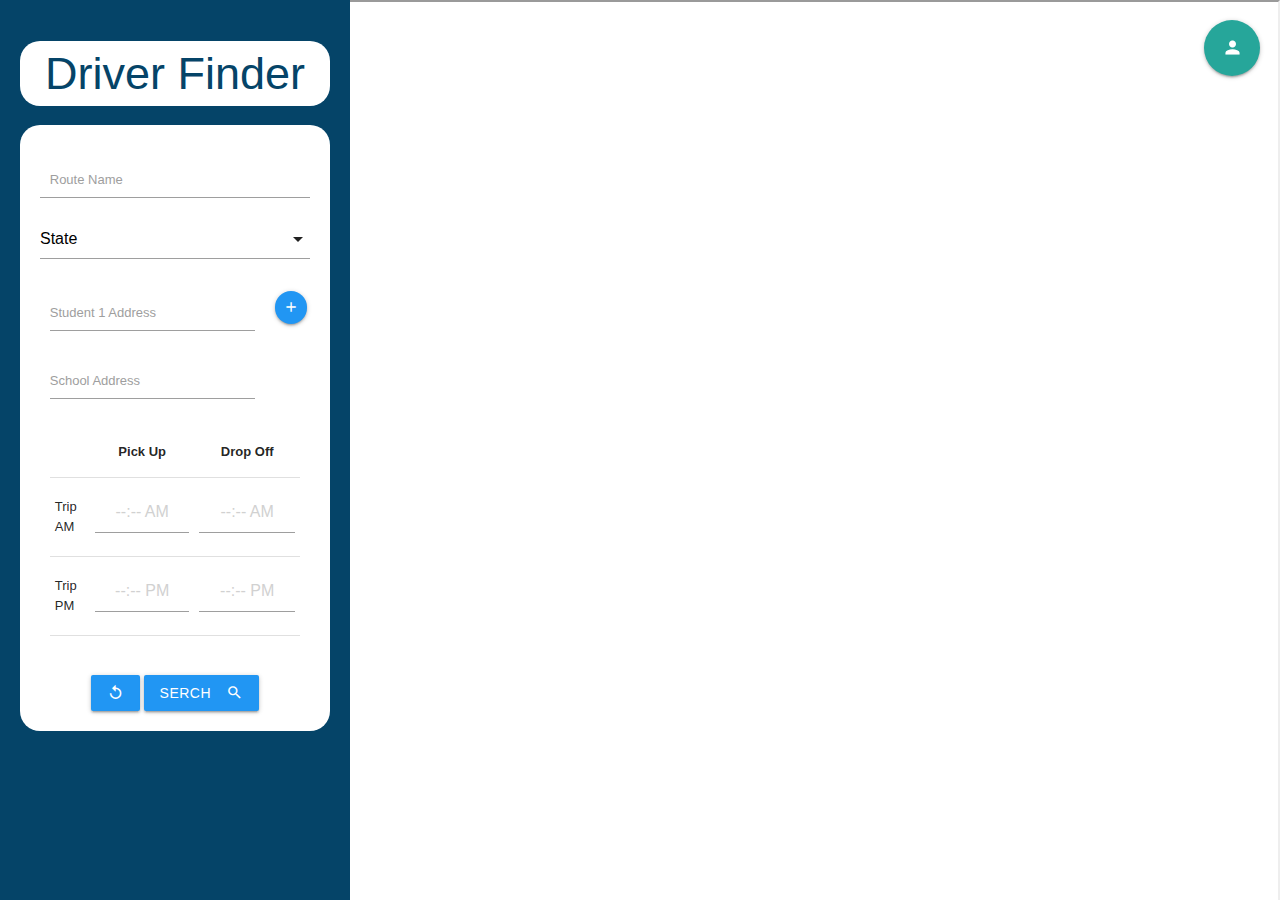
<file: index_test.html>
<!-- @format -->
<!DOCTYPE html>
<html lang="en">
	<head>
		<base target="_top" />
		<meta charset="utf-8" />
		<meta name="DriverFinder" content="width=device-width, initial-scale=1.0" />
		<title>Driver Finder Form</title>
		<link
			rel="stylesheet"
			href="https://fonts.googleapis.com/icon?family=Material+Icons"
		/>
		<link
			rel="stylesheet"
			href="https://cdnjs.cloudflare.com/ajax/libs/materialize/1.0.0/css/materialize.min.css"
		/>
		<style>
			html,
			body {
				margin: 0;
				height: fit-content;
				background-color: white;
				font-family: 'Poppins', sans-serif;
				font-size: small;
			}

			h1 {
				background-color: white;
				border-radius: 20px;
			}

			h2 {
				background-color: white;
				font-size: 45px;
				color: rgb(5, 68, 104);
				border-radius: 20px;
				padding: 8px 0;
			}

			.wrapper .sidebar {
				background: rgb(5, 68, 104);
				position: fixed;
				z-index: 10;
				top: 0;
				left: 0;
				flex-basis: 225px;
				min-width: 225px;
				width: 350px;
				height: 100%;
				padding: 10px 20px;
				transition: all 0.5s ease;
				overflow: auto;
			}

			.content {
				background: white;
				position: relative;
				top: 0;
				left: 350px;
				right: 100px;
				height: 100%;
				padding: 0;
				transition: all 0.5s ease;
			}

			.formbox {
				background: white;
				border-radius: 20px;
				padding: 20px 20px;
				overflow-y: auto;
			}

			.results_table {
				background: white;
				position: fixed;
				bottom: 0;
				right: 0;
				height: 300px;
				width: calc(80vw - 300px);
				margin-right: 350px;
				min-width: 300px;
				margin: 20px;
				padding: 20px 20px;
				border-radius: 20px;
				overflow: auto;
			}

			.map {
				height: 110%;
				width: 100%;
			}

			.maptestoffset {
				z-index: -10;
				position: fixed;
				left: 0;
			}

			.btn-login {
				color: rgb(5, 68, 104);
				position: fixed;
				z-index: 900;
				top: 20px;
				right: 20px;
			}

			.LogInBack {
				background: rgba(0, 0, 0, 0.8);
				position: fixed;
				z-index: 950;
				top: 0;
				left: 0;
				width: 100%;
				height: 100%;
				padding: 20px 20px;
				transition: all 0.5s ease;
			}

			.LogIn {
				background: white;
				padding: 50px 50px;
				position: fixed;
				margin: auto;
				top: 15%;
				left: 50%;
				border-radius: 20px;
				width: 600px;
				height: 400px;
			}

			a.btn {
				margin-top: 30%;
				z-index: 900;
			}
			.modal {
				z-index: 900;
				border-radius: 20px;
				max-height: 100%;
				max-width: 500px;
				overflow: hidden;
			}

			input[type='submit'] {
				width: 100%;
				margin-top: 50px;
			}
			.modal-close {
				position: absolute;
				z-index: 900;
				top: 10px;
				right: 10px;
				padding: 20;
				margin: 10px 10px;
				border-radius: 20px;
			}
		</style>
	</head>

	<body>
		<section name="main_page" class="wrapper">
			<div id="sbar" name="sbar" class="sidebar" style="display: block">
				<div class="center-align">
					<h2>Driver Finder</h2>
				</div>
				<form name="myForm" class="form formbox">
					<div class="input-field col s12">
						<input name="fname" id="fname" type="text" class="validate" />
						<label for="fname">Route Name</label>
					</div>
					<div class="input-field col s12">
						<select name="state" id="state" required>
							<option for="state" value="" disabled selected>State</option>
							<option for="state" value="Florida">Florida</option>
							<option for="state" value="Indiana">Indiana</option>
							<option for="state" value="Pensilvania">Pensilvania</option>
							<option for="state" value="Tennessee">Tennessee</option>
						</select>
						<label for="state"></label>
					</div>
					<br />
					<!-- ADDRESS SET UP -->
					<div>
						<div id="student1" class="row" style="display: block">
							<div class="input-field col s10" style="margin: 0 0 0 0">
								<input
									name="address1"
									id="address1"
									type="text"
									class="validate"
									required
								/>
								<label for="address1">Student 1 Address</label>
							</div>
							<div class="col s2">
								<a
									id="addStudent"
									type="button"
									class="btn-floating btn-small waves-effect waves-light blue"
								>
									<i class="material-icons">add</i>
								</a>
							</div>
						</div>
						<div id="student2" class="row" style="display: none">
							<div class="input-field col s10" style="margin: 0 0 0 0">
								<input
									name="address2"
									id="address2"
									type="text"
									class="validate"
								/>
								<label for="address2">Student 2 Address</label>
							</div>
							<div class="col s2">
								<a
									id="removeStudent2"
									type="button"
									class="btn-floating btn-small waves-effect waves-light grey"
								>
									<i class="material-icons">delete</i>
								</a>
							</div>
						</div>
						<div id="student3" class="row" style="display: none">
							<div class="input-field col s10" style="margin: 0 0 0 0">
								<input
									name="address3"
									id="address3"
									type="text"
									class="validate"
								/>
								<label for="address3">Student 3 Address</label>
							</div>
							<div class="col s2">
								<a
									id="removeStudent3"
									type="button"
									class="btn-floating btn-small waves-effect waves-light grey"
								>
									<i class="material-icons">delete</i>
								</a>
							</div>
						</div>
						<div id="school" class="row" style="display: block">
							<div class="input-field col s10" style="margin: 0 0 0 0">
								<input
									name="schoolAddress"
									id="schoolAddress"
									type="text"
									class="validate"
									required
								/>
								<label for="schoolAddress">School Address</label>
							</div>
						</div>
					</div>
					<!-- TIMES SET UP -->
					<div class="row">
						<!-- <div class="col s12 m1"></div> -->
						<div class="col s12">
							<table>
								<thead>
									<th></th>
									<th class="center-align">Pick Up</th>
									<th class="center-align">Drop Off</th>
								</thead>
								<tbody>
									<tr>
										<td>Trip AM</td>
										<td>
											<input
												type="text"
												class="timepicker center-align test"
												placeholder="--:-- AM"
											/>
										</td>
										<td>
											<input
												type="text"
												class="timepicker center-align test"
												placeholder="--:-- AM"
											/>
										</td>
									</tr>
									<tr>
										<td>Trip PM</td>
										<td>
											<input
												type="text"
												class="timepicker center-align"
												placeholder="--:-- PM"
											/>
										</td>
										<td>
											<input
												type="text"
												class="timepicker center-align"
												placeholder="--:-- PM"
											/>
										</td>
									</tr>
								</tbody>
							</table>
						</div>
						<div></div>
					</div>
					<br />
					<div class="center-align">
						<button
							type="reset"
							class="waves-effect waves-light btn blue"
							value="Reset"
						>
							<i class="material-icons">replay</i>
						</button>
						<button
							class="btn waves-effect waves-light blue"
							type="submit"
							name="action"
						>
							Serch <i class="material-icons right">search</i>
						</button>
					</div>
				</form>
			</div>
			<div class="content">
				<!-- <div id="map"></div> -->
				<div class="map maptestoffset">
					<iframe
						src="https://www.google.com/maps/embed?pb=!1m28!1m12!1m3!1d28064.765169502993!2d-81.30222248540964!3d28.44653301354689!2m3!1f0!2f0!3f0!3m2!1i1024!2i768!4f13.1!4m13!3e0!4m5!1s0x88e76327c6b492f3%3A0xad4ab9369411e16d!2sOrlando%20International%20Airport%20(MCO)%2C%20Jeff%20Fuqua%20Boulevard%2C%20Orlando%2C%20FL!3m2!1d28.4179167!2d-81.3041451!4m5!1s0x88e763fadb3344cd%3A0x41614dcb87f70896!2s8909%20Lee%20Vista%20Blvd%2C%20Orlando%2C%20FL%2032829!3m2!1d28.474444199999997!2d-81.2608743!5e0!3m2!1sen!2sus!4v1669770437839!5m2!1sen!2sus"
						class="map"
					>
					</iframe>
				</div>
			</div>
			<div id="result"></div>
		</section>

		<div class="btn-login">
			<a
				href="#login"
				class="btn-floating btn-large waves-effect waves-light modal-trigger"
				><i class="material-icons">person</i></a
			>
		</div>

		<div id="login" class="modal">
			<h5 class="modal-close">&#10005;</h5>
			<div class="modal-content center">
				<h2>Please sign in</h2>

				<form name="loginForm" id="loginForm" class="form">
					<div class="input-field">
						<i class="material-icons prefix">person</i>
						<input type="text" id="userID" />
						<label for="userID">Username</label>
					</div>
					<div class="input-field">
						<i class="material-icons prefix">lock</i>
						<input type="password" id="pass" />
						<label for="pass">Password</label>
					</div>
					<br />

					<!-- <div class="left" style="margin-left: 20px">
						<input type="checkbox" id="check" />
						<label for="check">Remember Me</label>
					</div>
					<br /> -->

					<div class="center-align">
						<button
							name="login-submit"
							id="login-submit"
							class="btn blue"
							type="submit"
						>
							Sign In
							<i class="material-icons right">send</i>
						</button>
					</div>

					<!-- <input type="submit" value="Sign in" class="btn btn-large" /> -->
				</form>
			</div>
		</div>

		<!-- MATERIALIZE SCRIPTS -->
		<script src="https://cdnjs.cloudflare.com/ajax/libs/materialize/1.0.0/js/materialize.min.js"></script>
		<script>
			document.addEventListener('DOMContentLoaded', function () {
				var elems = document.querySelectorAll('select');
				var instances = M.FormSelect.init(elems);
			});
			document.addEventListener('DOMContentLoaded', function () {
				var elems = document.querySelectorAll('.timepicker');
				var instances = M.Timepicker.init(elems);
			});
			document.addEventListener('DOMContentLoaded', function () {
				var elems = document.querySelectorAll('.datepicker');
				var instances = M.Datepicker.init(elems);
			});
			document.addEventListener('DOMContentLoaded', function () {
				var elems = document.querySelectorAll('.modal');
				var instances = M.Modal.init(elems);
			});
		</script>
		<!-- MY SCRIPTS -->
		<script>
			function resultsTable(data) {
				let html = '';
				html += '<div id = "rt" class = "results_table" >';
				html += `<table class="highlight centered">
					    <thead>
						<th>Index</th>
                        <th>Name</th>
						<th>MDD</th>
						<th>Active Routes</th>
						<th>Total Miles</th>
						<th>Total Time</th>
						<th>More</th>
					    </thead>`;
				html += ' <tbody > ';
				for (let i = 0; i < data.length; i++) {
					// const element = array[index];
					// let row=data[i];
					html += ' <tr > ';
					html += `<td>
								<label>
									<input type="checkbox" />
									<span>${i + 1}</span>
								</label>
							</td>`;
					html += `<td> ${data[i].name} </td>`;
					html += `<td> ${data[i].mdd} </td>`;
					html += `<td> ${data[i].bid} </td>`;
					html += `<td> ${(Math.random() * 50).toFixed(2)} miles </td>`;
					html += `<td> ${(Math.random() * 50).toFixed(2)} min </td>`;
					html += `<td>
                                <a class="btn-floating btn-small waves-effect waves-light blue">
                                    <i class="material-icons">add</i>
                                </a>
                             </td>`;
					html += '</tr>';
				}
				html += `</tbody></table></div>`;
				return html;
			}

			function printResults(data) {
				console.log('Printing result of:');
				console.log(data);
				document.getElementById('result').innerHTML = resultsTable(data);
			}

			async function makeAPICall(url) {
				const result = await fetch(url);
				result.json().then((data) => {
					console.log(data.drivers);
					printResults(data.drivers);
				});
			}

			function testData() {
				return (Drivers = [
					{
						Name: 'Olayinka Olasele',
						MDD: 23545,
						activeRoutes: '1 AM, 1 PM, 1 F',
					},
					{
						Name: 'María Sánchez',
						MDD: 12345,
						activeRoutes: '2 AM, 2 PM',
					},
					{
						Name: 'Jesus Enrique Chacin',
						MDD: 12345,
						activeRoutes: '2 AM, 2 PM, 1 W',
					},
					{
						Name: 'Cristina Mas y Rubi',
						MDD: 12345,
						activeRoutes: 'No Active routes',
					},
					{
						Name: 'Victor Manuel Barette Rivas',
						MDD: 12345,
						activeRoutes: 'No Active routes',
					},
					{
						Name: 'Cristina Mas y Rubi',
						MDD: 12345,
						activeRoutes: 'No Active routes',
					},
					{
						Name: 'Patricia Ramirez',
						MDD: 12345,
						activeRoutes: 'No Active routes',
					},
					{
						Name: 'Cristina Mas y Rubi',
						MDD: 12345,
						activeRoutes: 'No Active routes',
					},
					{
						Name: 'Greidy Gutierrez',
						MDD: 12345,
						activeRoutes: 'No Active routes',
					},
				]);
			}
		</script>
		<!-- Event listener's -->
		<script>
			// document.getElementById('btn-login').addEventListener('click', () => {
			//     var x = document.getElementById('login').style;
			//     x.display = x.display === 'none' ? 'block' : 'none';
			// });
			addStudent.addEventListener('click', () => {
				var x = document.getElementById('student2').style;
				var y = document.getElementById('student3').style;
				if (x.display === 'none') {
					x.display = 'block';
				} else if (y.display === 'none') {
					y.display = 'block';
				}
			});
			removeStudent2.addEventListener('click', () => {
				document.getElementById('student2').style.display = 'none';
			});
			removeStudent3.addEventListener('click', () => {
				document.getElementById('student3').style.display = 'none';
			});
			myForm.addEventListener('reset', (e) => {
				var element = document.getElementById('rt');
				element.parentNode.removeChild(element);
			});

			function isloggedin() {
				let userID = document.getElementById('userID').value;
				let password = document.getElementById('pass').value;
				let elem = document.getElementById('login');
				var logIn = M.Modal.getInstance(elem);
				if (!userID || !password) {
					logIn.open();
				} else {
					logIn.close();
					return true;
				}
			}

			myForm.addEventListener('submit', (e) => {
				e.preventDefault();
				console.log('==========FORM HAS BEAN SUBMITED==========');
				if (isloggedin()) {
					let routeName = document.getElementById('fname').value;
					let state = document.getElementById('state').value;
					let address = [];
					address[0] = document.getElementById('address1').value;
					address[1] = document.getElementById('address2').value;
					address[2] = document.getElementById('address3').value;
					address[3] = document.getElementById('schoolAddress').value;
					console.log(address);

					let url = 'https://script.google.com/macros/s/AKfycbwE8GMN6ihQe4-msb17l8uWxssQJifTzuFjw45OxAB05qVIZV3GfGiiD-TIlEmdEVMR/exec';
					url+=`?state=${state}`;
					makeAPICall(url);
					// printResults((Drivers = testData()));
				}
			});
			loginForm.addEventListener('submit', (e) => {
				e.preventDefault();
				console.log('==========LOG IN HAS BEAN SUBMITED==========');
				if (!isloggedin()) {
					alert('WRONG USER ID OR PASSWORD');
				}

				// const request = new XMLHttpRequest();
				// request.open(
				// 	'POST',
				// 	'https://script.google.com/macros/s/AKfycbyrQkaQGHwiDOoqPHR6r-pZbnK50vstFWilFLsQHK5w8_PpnNh1youkPGpINWw4rKFySQ/exec'
				// );
				// request.onload = function () {
				// console.log(request.responseText);
				// };
				// request.send(new FormData(myForm));
			});
		</script>
	</body>
</html>
</file>
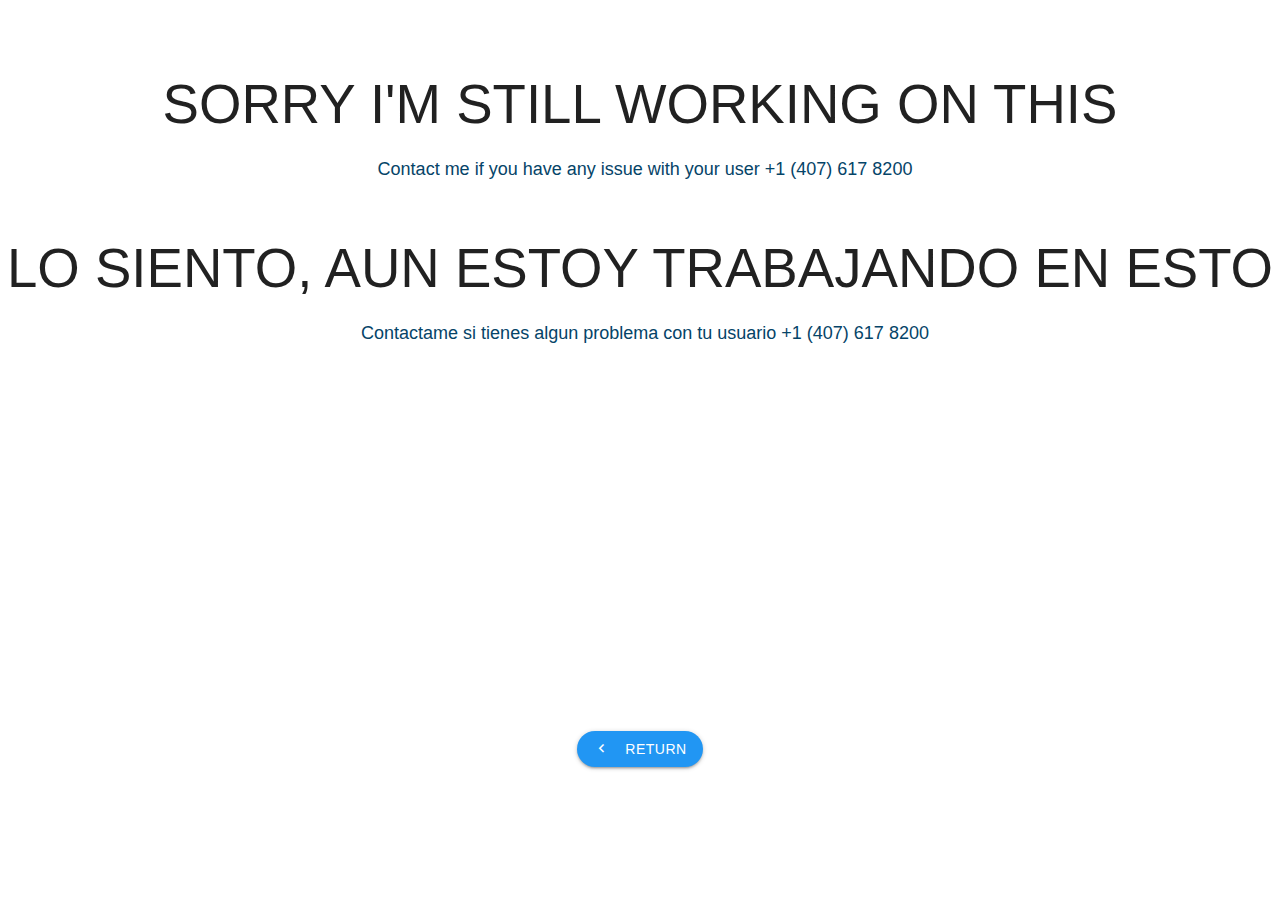
<file: sign-up.html>
<!-- @format -->

<!DOCTYPE html>
<html lang="en">
	<head>
		<base target="_top" />
		<meta charset="utf-8" />
		<meta name="DriverFinder" content="width=device-width, initial-scale=1.0" />
		<title>Driver Finder Form</title>
		<link rel="stylesheet" href="https://fonts.googleapis.com/icon?family=Material+Icons" />
		<link
			rel="stylesheet"
			href="https://cdnjs.cloudflare.com/ajax/libs/materialize/1.0.0/css/materialize.min.css"
		/>
		<link rel="stylesheet" href="CSS/style.css" />
		<script
			src="https://cdnjs.cloudflare.com/ajax/libs/materialize/1.0.0/js/materialize.min.js"
			defer
		></script>
		<script src="js/Maps.js" defer></script>
		<script src="js/appLogIn.js" defer></script>
		<script src="js/NewRoute.js" defer></script>
		<script src="js/ResultsTable.js" defer></script>
		<script src="js/appRouting.js" defer></script>
		<script src="js/app.js" defer></script>
		<script src="js/eventListeners.js" defer></script>
		<!-- <script src="https://unpkg.com/axios/dist/axios.min.js" defer></script> -->
	</head>
	<body>
		<div class="center">
            <br><br>
			<h1>SORRY I'M STILL WORKING ON THIS</h1>
			<h3>Contact me if you have any issue with your user +1 (407) 617 8200</h3>
			<br />
			<h1>LO SIENTO, AUN ESTOY TRABAJANDO EN ESTO</h1>
			<h3>Contactame si tienes algun problema con tu usuario +1 (407) 617 8200</h3>
			<a href="https://main-12.github.io/Driver-Finder/" class="waves-effect waves-light btn blue R20" >
				<i class="material-icons left">keyboard_arrow_left</i>RETURN
			</a>
		</div>
	</body>
</html>
</file>
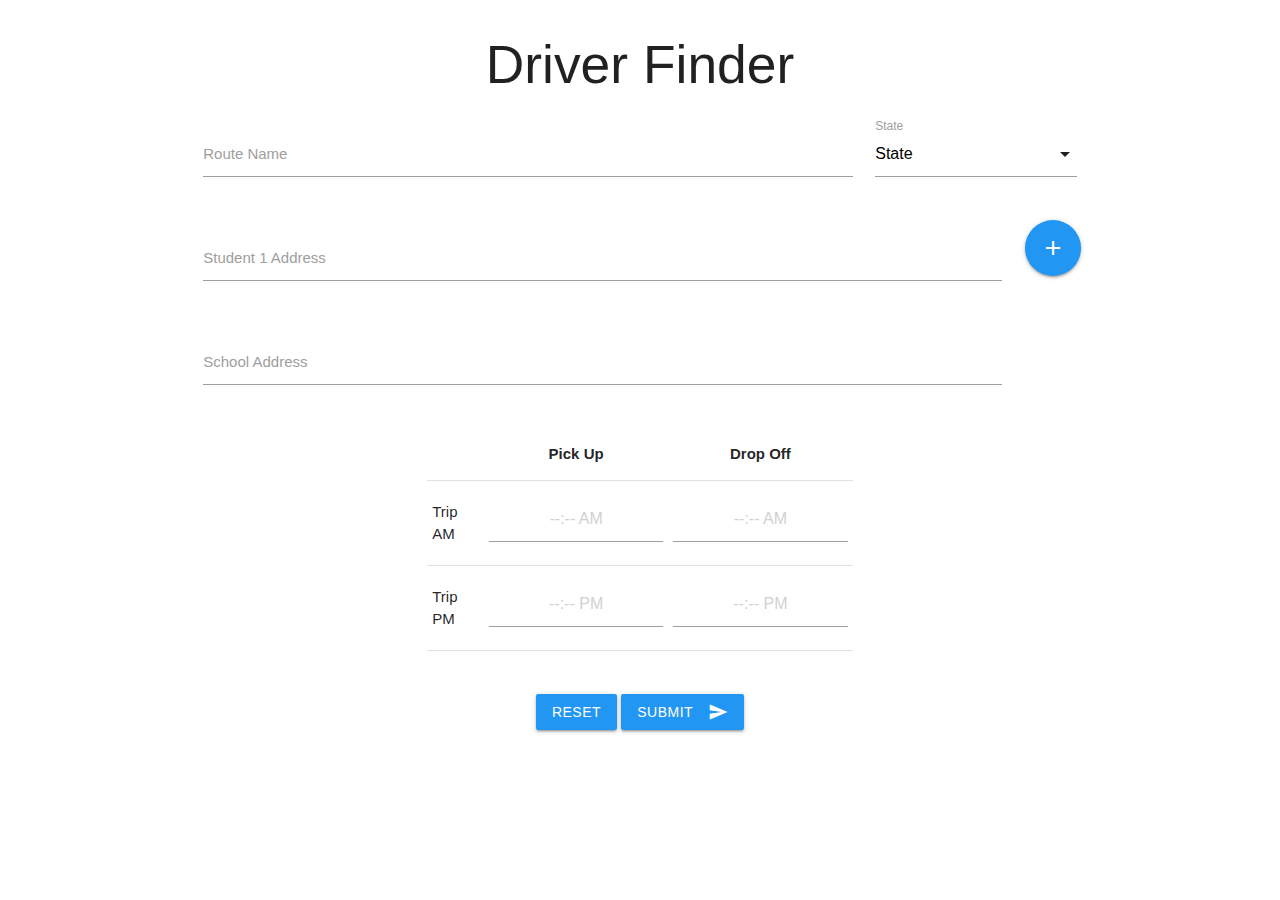
<file: SimpleForm.html>
<!-- @format -->

<!DOCTYPE html>
<html lang="en">
	<head>
		<base target="_top">

		<meta charset="utf-8" />
		<meta name="DriverFinder" content="width=device-width, initial-scale=1.0" />
		<title>Driver Finder Form</title>
		<link
			rel="stylesheet"
			href="https://fonts.googleapis.com/icon?family=Material+Icons"
		/>

		<link
			rel="stylesheet"
			href="https://cdnjs.cloudflare.com/ajax/libs/materialize/1.0.0/css/materialize.min.css"
		/>

		<!-- <link rel="stylesheet" href="css/style.css" /> -->
	</head>
	<body>
		<section class="container">
			<div class="center-align"><h2>Driver Finder</h2> </div>


			<!-- action="/action_page.php" onsubmit="return validateForm()" method="GET" -->
			<form name="myForm" class="form">
				<div class="row">
					<div class="input-field col s12 m9">
						<input
							name="fname"
							id="fname"
							type="text"
							class="validate"
							required
						/>
						<label for="fname">Route Name</label>
					</div>
					<div class="input-field col s12 m3">
						<select name="state" id="state " required>
							<option value="" disabled selected>State</option>
							<option value="FL">Florida</option>
							<option value="IN">Indiana</option>
							<option value="PN">Pensilvania</option>
							<option value="TN">Tennessee</option>
						</select>
						<label for="state">State</label>
					</div>
				</div>

				<!-- ADDRESS SET UP -->
				<div id="student1" class="row" style="display: block">
					<div class="input-field col s11">
						<input
							name="addrs1"
							id="addrs1"
							type="text"
							class="validate"
							required
						/>
						<label for="addrs1">Student 1 Address</label>
					</div>
					<div class="col s1">
						<a id="addStudent" type="button" class="btn-floating btn-large waves-effect waves-light blue"><i class="material-icons">add</i></a>
					</div>
				</div>

				<div id="student2" class="row" style="display: none">
						<div class="input-field col s11">
							<input
								name="addrs2"
								id="addrs2"
								type="text"
								class="validate"
							/>
							<label for="addrs1">Student 2 Address</label>
					</div>
					<div class="col s1">
						<a id="removeStudent2" type="button" class="btn-floating btn-large waves-effect waves-light grey"><i class="material-icons">delete</i></a>
					</div>
				</div>

				<div id="student3" class="row" style="display: none">
						<div class="input-field col s11">
							<input
								name="addrs3"
								id="addrs3"
								type="text"
								class="validate"
							/>
							<label for="addrs3">Student 3 Address</label>
					</div>
					<div class="col s1">
						<a id="removeStudent3" type="button" class="btn-floating btn-large waves-effect waves-light grey"><i class="material-icons">delete</i></a>
					</div>
				</div>

				<div id="school" class="row" style="display: block">
						<div class="input-field col s11">
							<input
								name="schoolAddress"
								id="schoolAddress"
								type="text"
								class="validate"
								required
							/>
							<label for="schoolAddress">School Address</label>
						</div>
					</div>
				</div>
				
				<!-- TIMES SET UP -->
				<div class="row">
					<div class="col s1 m3"></div>
					<div class="col s10 m6">
						<table>
							<thead>
								<th></th>
								<th class="center-align">Pick Up</th>
								<th class="center-align">Drop Off</th>
							</thead>
							<tbody>
								<tr>
									<td>Trip AM</td>
									<td>							
										<input type="text" class="timepicker center-align test"  Placeholder= "--:-- AM" />
									</td>
									<td>							
										<input type="text" class="timepicker center-align test" Placeholder= "--:-- AM" />
									</td>
								</tr>
								<tr>
									<td>Trip PM</td>
									<td>							
										<input type="text" class="timepicker center-align " Placeholder= "--:-- PM" />
									</td>
									<td>							
										<input type="text" class="timepicker center-align " Placeholder= "--:-- PM" />
									</td>
								</tr>
							</tbody>
							</table>
					</div>
					<div></div>
				</div>
					


				<br />
				<div class="center-align">
					<button type="reset" class="waves-effect waves-light btn blue" value="Reset">Reset</button>
					<button class="btn waves-effect waves-light blue" type="submit" name="action">Submit
						<i class="material-icons right">send</i>
					  </button>	
				
				</div>
		
				</form>


		</section>
		<!-- MATERIALIZE SCRIPTS -->
		<script src="https://cdnjs.cloudflare.com/ajax/libs/materialize/1.0.0/js/materialize.min.js"></script>

		<script>
			document.addEventListener('DOMContentLoaded', function () {
				var elems = document.querySelectorAll('select');
				var instances = M.FormSelect.init(elems);
			});

			document.addEventListener('DOMContentLoaded', function() {
				var elems = document.querySelectorAll('.timepicker');
				var instances = M.Timepicker.init(elems);
			});
			document.addEventListener('DOMContentLoaded', function() {
				var elems = document.querySelectorAll('.datepicker');
				var instances = M.Datepicker.init(elems);
			});
  
		</script>
		<!-- MY SCRIPTS -->
		<script>
			document.getElementById('addStudent').addEventListener('click', () => {
				var x = document.getElementById('student2');
				var y = document.getElementById('student3');
				if (x.style.display === 'none') {
					x.style.display = 'block';
				} else if (y.style.display === 'none') {
					y.style.display = 'block';
				}
			});

			document
				.getElementById('removeStudent2')
				.addEventListener('click', () => {
					document.getElementById('student2').style.display = 'none';
				});

			document
				.getElementById('removeStudent3')
				.addEventListener('click', () => {
					document.getElementById('student3').style.display = 'none';
				});



			function validateForm() {
				let RouteName = document.forms["driverFinderForm"]["fname"].value;
				let state = document.forms["driverFinderForm"]["state"].value;
				let addres1 = document.forms["driverFinderForm"]["addres1"].value;
				let addres2 = document.forms["driverFinderForm"]["addres2"].value;
				let addres3 = document.forms["driverFinderForm"]["addres3"].value;
				let ScAddres = document.forms["driverFinderForm"]["ScAddres"].value;

				
				if (true) {
					alert(RouteName + "\n" + addres1);
					return false;
				}
			}


			myForm.addEventListener("submit", (e)=>{
				e.preventDefault();
				console.log("form has bean submited");
				const request =new XMLHttpRequest;
				request.open("POST", "action_page.php");
				request.onload = function(){
					console.log(request.responseText);
				}
				request.send(new FormData(myForm));

			})


		</script>
	</body>
</html>
</file>
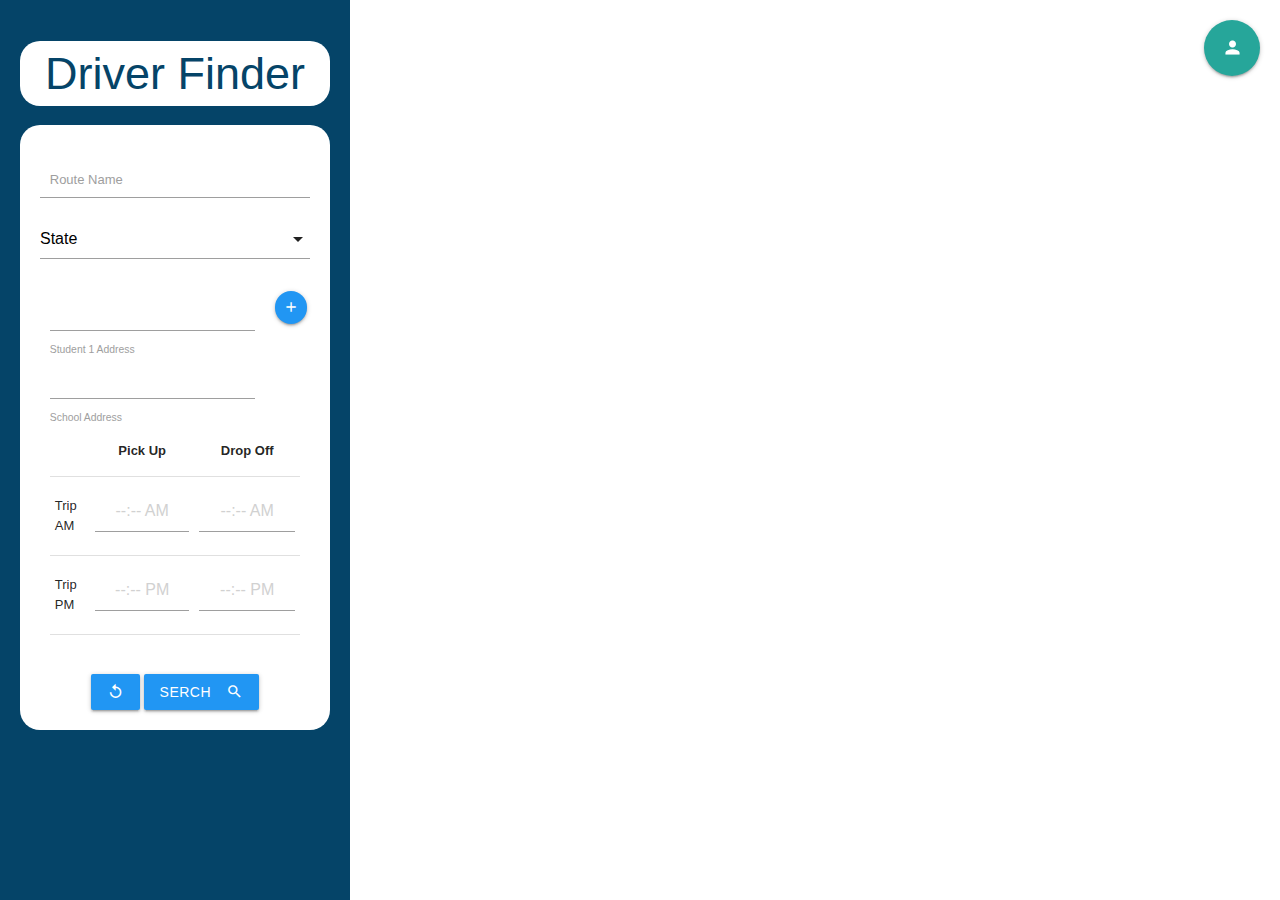
<file: UI.html>
<!-- @format -->

<!DOCTYPE html>
<html lang="en">

<head>
  <base target="_top" />

  <meta charset="utf-8" />
  <meta name="DriverFinder" content="width=device-width, initial-scale=1.0" />
  <title>Driver Finder Form</title>
  <link rel="stylesheet" href="https://fonts.googleapis.com/icon?family=Material+Icons" />

  <link rel="stylesheet" href="https://cdnjs.cloudflare.com/ajax/libs/materialize/1.0.0/css/materialize.min.css" />
  <style>
    html,
    body {
      margin: 0;
      height: fit-content;
      background-color: white;
      font-family: 'Poppins', sans-serif;
      font-size: small;
    }

    h1 {
      background-color: white;
      border-radius: 20px;
    }

    h2 {
      background-color: white;
      font-size: 45px;
      color: rgb(5, 68, 104);
      ;
      border-radius: 20px;
      padding: 8px 0;
    }

    .wrapper .sidebar {
      background: rgb(5, 68, 104);
      position: fixed;
      z-index: 900;
      top: 0;
      left: 0;
      width: 350px;
      height: 100%;
      padding: 10px 20px;
      transition: all 0.5s ease;
      overflow: auto;
    }

    .content {
      background: white;
      position: relative;
      top: 0;
      left: 350px;
      right: 100px;
      height: 100%;
      padding: 0;
      transition: all 0.5s ease;
    }

    .formbox {
      background: white;
      border-radius: 20px;
      padding: 20px 20px;
      overflow-y: auto;
    }

    .results_table {
      background: white;
      position: fixed;
      bottom: 0;
      right: 0;
      height: 300px;
      width: calc(80vw - 300px);
      margin-right: 350px;
      min-width: 300px;
      margin: 20px;
      padding: 20px 20px;
      border-radius: 20px;
      overflow: auto;
    }

    .map {
      height: 110%;
      width: 100%;
    }

    .maptestoffset {
      z-index: 0;
      position: fixed;
      left: 0;
    }

    .btn-login {
      color: rgb(5, 68, 104);
      position: fixed;
      z-index: 900;
      top: 20px;
      right: 20px;
    }

    .LogInBack {
      background: rgba(0, 0, 0, 0.8);
      position: fixed;
      z-index: 950;
      top: 0;
      left: 0;
      width: 100%;
      height: 100%;
      padding: 20px 20px;
      transition: all 0.5s ease;
    }

    .LogIn {
      background: white;
      padding: 50px 50px;
      position: fixed;
      margin: auto;
      top: 15%;
      left: 50%;
      border-radius: 20px;
      width: 600px;
      height: 400px;
    }
  </style>
</head>

<body>
  <section class="wrapper">
    <div id="sbar" name="sbar" class="sidebar" style="display: flexbox">
      <div class="center-align">
        <h2>Driver Finder</h2>
      </div>
      <form name="myForm" class="form formbox">
        <div class="input-field col s12">
          <input
							name="fname"
							id="fname"
							type="text"
							class="validate"
						/>
          <label for="fname">Route Name</label>
        </div>
        <div class="input-field col s12">
          <select name="state" id="state" required>
							<option for="state" value="" disabled selected>State</option>
							<option for="state" value="FL">Florida</option>
							<option for="state" value="IN">Indiana</option>
							<option for="state" value="PN">Pensilvania</option>
							<option for="state" value="TN">Tennessee</option>
						</select>
          <label for="state"></label>
        </div>
        <br />

        <!-- ADDRESS SET UP -->
        <div>
          <div id="student1" class="row" style="margin-bottom: 0px; display: block">
            <div class=" col s10">
              <input name="address1"id="address1"type="text"class="validate"required/>
              <label for="address1">Student 1 Address</label>
            </div>
            <div class="col s2">
              <a id="addStudent" type="button"
                class="btn-floating btn-small waves-effect waves-light blue"><i class="material-icons">add</i></a>
            </div>
          </div>

          <div id="student2" class="row" style="margin-bottom: 0px; display: none">
            <div class=" col s10">
              <input name="address2" id="address2" type="text" class="validate" />
              <label for="address2">Student 2 Address</label>
            </div>
            <div class="col s2">
              <a id="removeStudent2" type="button"
                class="btn-floating btn-small waves-effect waves-light grey"><i class="material-icons">delete</i></a>
            </div>
          </div>

          <div id="student3" class="row" style="margin-bottom: 0px; display: none">
            <div class=" col s10">
              <input name="address3" id="address3" type="text" class="validate" />
              <label for="address3">Student 3 Address</label>
            </div>
            <div class="col s2">
              <a id="removeStudent3" type="button"
                class="btn-floating btn-small waves-effect waves-light grey"><i class="material-icons">delete</i></a>
            </div>
          </div>

          <div id="school" class="row" style="margin-bottom: 0px; display: block">
            <div class=" col s10">
              <input
									name="schoolAddress"
									id="schoolAddress"
									type="text"
									class="validate"
									required
								/>
              <label for="schoolAddress">School Address</label>
            </div>
          </div>
        </div>

        <!-- TIMES SET UP -->
        <div class="row">
          <!-- <div class="col s12 m1"></div> -->
          <div class="col s12">
            <table>
              <thead>
                <th></th>
                <th class="center-align">Pick Up</th>
                <th class="center-align">Drop Off</th>
              </thead>
              <tbody>
                <tr>
                  <td>Trip AM</td>
                  <td>
                    <input
												type="text"
												class="timepicker center-align test"
												placeholder="--:-- AM"
											/>
                  </td>
                  <td>
                    <input
												type="text"
												class="timepicker center-align test"
												placeholder="--:-- AM"
											/>
                  </td>
                </tr>
                <tr>
                  <td>Trip PM</td>
                  <td>
                    <input
												type="text"
												class="timepicker center-align"
												placeholder="--:-- PM"
											/>
                  </td>
                  <td>
                    <input
												type="text"
												class="timepicker center-align"
												placeholder="--:-- PM"
											/>
                  </td>
                </tr>
              </tbody>
            </table>
          </div>
          <div></div>
        </div>

        <br />
        <div class="center-align">
          <button
							type="reset"
							class="waves-effect waves-light btn blue"
							value="Reset"
						>
							<i class="material-icons">replay</i>
						</button>
          <button
							class="btn waves-effect waves-light blue"
							type="submit"
							name="action"
						>
							Serch
							<i class="material-icons right">search</i>
						</button>
        </div>
      </form>
    </div>
    <div class="content">
      <div class="map maptestoffset">
        <!-- MAP -->
        <iframe
          src="https://www.google.com/maps/embed?pb=!1m28!1m12!1m3!1d28064.765169502993!2d-81.30222248540964!3d28.44653301354689!2m3!1f0!2f0!3f0!3m2!1i1024!2i768!4f13.1!4m13!3e0!4m5!1s0x88e76327c6b492f3%3A0xad4ab9369411e16d!2sOrlando%20International%20Airport%20(MCO)%2C%20Jeff%20Fuqua%20Boulevard%2C%20Orlando%2C%20FL!3m2!1d28.4179167!2d-81.3041451!4m5!1s0x88e763fadb3344cd%3A0x41614dcb87f70896!2s8909%20Lee%20Vista%20Blvd%2C%20Orlando%2C%20FL%2032829!3m2!1d28.474444199999997!2d-81.2608743!5e0!3m2!1sen!2sus!4v1669770437839!5m2!1sen!2sus"
          width="100%" height="100%" style="border: 0" allowfullscreen=""
          referrerpolicy="no-referrer-when-downgrade"></iframe>
      </div>

      <div id="result"></div>
    </div>
    <div class="btn-login">
      <a id="btn-login" name="btn-login "
        class="btn-floating btn-large waves-effect waves-light"><i class="material-icons">person</i></a>
    </div>
  </section>
  <section id="Pop-LogIn" class="wrapper" style="display: none">
    <div class="LogInBack">
      <div class="container LogIn">
        <div class="  center-align">
          <h1>LOG IN</h1>
          <br />
        </div class="formbox">
        <form name="loginForm" id="loginForm" class="form">
          <div class="input-field">
            <input name="userID" id="userID" type="text" required />
            <label for="userID">User ID</label>
          </div>
          <div class="input-field">
            <input name="pass" id="pass" type="password" required />
            <label for="pass">Password</label>
          </div>

          <div class="center-align">
            <button
                name="login-submit"
                id="login-submit"
								class="btn waves-effect waves-light blue"
								type="submit"
							>
								LOG IN
								<i class="material-icons right">send</i>
							</button>
          </div>
        </form>

      </div>
    </div>
  </section>

  <!-- MATERIALIZE SCRIPTS -->
  <script src="https://cdnjs.cloudflare.com/ajax/libs/materialize/1.0.0/js/materialize.min.js"></script>
  <script>
    document.addEventListener('DOMContentLoaded', function () {var elems = document.querySelectorAll('select');var instances = M.FormSelect.init(elems);});
    document.addEventListener('DOMContentLoaded', function () {var elems = document.querySelectorAll('.timepicker');var instances = M.Timepicker.init(elems);});
		document.addEventListener('DOMContentLoaded', function () {var elems = document.querySelectorAll('.datepicker');var instances = M.Datepicker.init(elems);});
  </script>

  <!-- MY SCRIPTS -->
  <script>
    function resultsTable(data) {
        let html = `<div id="rt" class="results_table">`;
        html += `<table class="highlight centered">
                    <thead>
                      <th>Index</th>
                      <th>Name</th>
                      <th>MDD</th>
                      <th>Active Routes</th>
                      <th>Total Miles</th>
                      <th>Total Time</th>
                      <th>More</th>
                    </thead>`;
        html += '<tbody>';
        for (let i = 0; i < data.length; i++) {
          // const element = array[index];
          // let row=data[i];
          html += '<tr>';
          html += `<td><label><input type="checkbox" /><span>${i + 1}</span></label></td>`;
          html += `<td>${data[i].Name}</td>`;
          html += `<td>${data[i].MDD}</td>`;
          html += `<td>${data[i].activeRoutes}</td>`;
          html += `<td>${(Math.random() * 50).toFixed(2)} miles</td>`;
          html += `<td>${(Math.random() * 50).toFixed(2)} min</td>`;
          html += `<td>
                    <a class="btn-floating btn-small waves-effect waves-light blue">
                    <i class="material-icons">add</i></a>
                    </td>`;
          html += '</tr>';
        }
        html += '</tbody></table></div>';
        return html;
      }

    function printResults(data) {
      console.log("Printing result of:");
      console.log(data);
      document.getElementById('result').innerHTML = resultsTable(data);
      console.log(resultsTable(data));
    }



    function testData(){
      return Drivers=[
        {Name: "Olayinka Olasele"             , MDD: 23545, activeRoutes: "1 AM, 1 PM, 1 F"},
        {Name: "María Sánchez"                , MDD: 12345, activeRoutes: "2 AM, 2 PM"},
        {Name: "Jesus Enrique Chacin"         , MDD: 12345, activeRoutes: "2 AM, 2 PM, 1 W"},
        {Name: "Cristina Mas y Rubi"          , MDD: 12345, activeRoutes: "No Active routes"},
        {Name: "Victor Manuel Barette Rivas"  , MDD: 12345, activeRoutes: "No Active routes"},
        {Name: "Cristina Mas y Rubi"          , MDD: 12345, activeRoutes: "No Active routes"},
        {Name: "Patricia Ramirez"             , MDD: 12345, activeRoutes: "No Active routes"},
        {Name: "Cristina Mas y Rubi"          , MDD: 12345, activeRoutes: "No Active routes"},
        {Name: "Greidy Gutierrez"             , MDD: 12345, activeRoutes: "No Active routes"}];
    }
  </script>


  <!-- Event listener's -->
  <script>
    document.getElementById('btn-login').addEventListener('click', () => {
      var x = document.getElementById('Pop-LogIn').style;
      x.display = x.display==='none'?'block': 'none';
    });

    addStudent.addEventListener('click', () => {
      var x = document.getElementById('student2').style;
      var y = document.getElementById('student3').style;
      if (x.display === 'none') {x.display = 'block';} 
      else if (y.display === 'none') {y.display = 'block';}});
    removeStudent2.addEventListener('click', () => {document.getElementById('student2').style.display = 'none';});
    removeStudent3.addEventListener('click', () => {document.getElementById('student3').style.display = 'none';});

    myForm.addEventListener('reset', (e) => {
      var element = document.getElementById("rt");
      element.parentNode.removeChild(element);
    });



    function isloggedin(){
      let userID = document.getElementById('userID').value;
      let password = document.getElementById('pass').value;
      if(!userID || !password){
        document.getElementById('Pop-LogIn').style.display = 'block';
      }else{return true}
    }
    

    myForm.addEventListener('submit', (e) => {
      e.preventDefault();
      console.log('==========FORM HAS BEAN SUBMITED==========');
      if(isloggedin()){
        let routeName = document.getElementById('fname').value;
        let state=      document.getElementById('state').value;
        let address=[];
        address[0] =   document.getElementById('address1').value;
        address[1] =   document.getElementById('address2').value;
        address[2] =   document.getElementById('address3').value;
        address[3] =  document.getElementById('schoolAddress').value;
        console.log(address);

        responseObj = readJsonFromUrl('https://script.google.com/macros/s/AKfycbyX2zF0ZBVtzFs5DBNCxqd37CqLaF6yUyhdRVVDe77cnC0zWLbtWZb1HFGaTNBpGb0i/exec');
        // let response = await fetch('https://script.google.com/macros/s/AKfycbyX2zF0ZBVtzFs5DBNCxqd37CqLaF6yUyhdRVVDe77cnC0zWLbtWZb1HFGaTNBpGb0i/exec');
        // var data = await response.json();
        console.log(responseObj);
        printResults(responseObj);
        // printResults(Drivers=testData());
      }
    });


    loginForm.addEventListener('submit', (e) => {
      e.preventDefault();
      console.log('==========LOG IN HAS BEAN SUBMITED==========');
      let userID = document.getElementById('userID').value;
      let password = document.getElementById('pass').value;
      console.log(userID);
      console.log(password);
      
      let ValidID = "admin";
      let ValidPassword = "clave1234";

      if(userID===ValidID && password===ValidPassword){
        document.getElementById('Pop-LogIn').style.display = 'none';
      }else{
        alert("WRONG USER ID OR PASSWORD");
      }



          // const request = new XMLHttpRequest();
          // request.open('POST', 'https://script.google.com/macros/s/AKfycbyrQkaQGHwiDOoqPHR6r-pZbnK50vstFWilFLsQHK5w8_PpnNh1youkPGpINWw4rKFySQ/exec');
          // request.onload = function () {
          // console.log(request.responseText);
          // };
          // request.send(new FormData(myForm));

    });
  </script>
</body>

</html>
</file>
<file: CSS/style.css>
/** @format */

/* Color #054468 */
/* rgb(5, 68, 104) */

html,
body {
	margin: 0;
	height: fit-content;
	background-color: white;
	font-family: 'Poppins', sans-serif;
	font-size: small;
}
.sidenav{
	background-color: transparent;
}

/* width */
::-webkit-scrollbar {
	background: transparent;
	width: 6px;
	height: 6px;
}

/* Track */
::-webkit-scrollbar-track {
	/* box-shadow: inset 0 0 5px grey;  */
	border-radius: 10px;
}

/* Handle */
::-webkit-scrollbar-thumb {
	background: gray;
	/* background: darkgrey;  */
	border-radius: 10px;
}

/* Handle on hover */
::-webkit-scrollbar-thumb:hover {
	background: rgb(5, 68, 104);
	border-radius: 10px;
}

h1 {
	background-color: white;
	border-radius: 20px;
}

h2 {
	background-color: white;
	font-size: x-large;
	color: rgb(5, 68, 104);
	border-radius: 20px;
	padding-left: 10px;
	padding-right: 50px;
	padding-top: 5px;
	padding-bottom: 5px;
	/* margin-bottom: 5px; */
	border: 1px solid #ddd;
	box-shadow: 0 2px 2px 0 rgb(0 0 0 / 14%), 0 3px 1px -2px rgb(0 0 0 / 12%),
		0 1px 5px 0 rgb(0 0 0 / 20%);
}
h3 {
	color: rgb(5, 68, 104);
	font-size: large;
	padding-left: 10px;
	padding-top: 3px;
	padding-bottom: 3px;
	margin: 0;
}
h4 {
	color: rgb(5, 68, 104);
	font-size: medium;
	margin-bottom: 0;
}

.btn-line {
	color: rgb(5, 68, 104);
	font-size: large;
}

.wrapper .sidebar {
	/* background: rgb(5, 68, 104); */
	position: fixed;
	z-index: 10;
	top: 0;
	left: 0;
	flex-basis: 225px;
	min-width: 225px;
	width: 350px;
	height: 100%;
	padding: 10px 20px;
	transition: all 0.5s ease;
	/* overflow: auto; */
}

.wrapper.content {
	background: white;
	position: relative;
	top: 0;
	left: 350px;
	right: 100px;
	height: 100%;
	padding: 0;
	transition: all 0.5s ease;
}

.formbox {
	background: white;
	border-radius: 20px;
	padding-top: 0;
	padding-left: 0;
	padding-right: 0;
	padding-bottom: 20px;
	overflow-y: auto;
	border: 1px solid #ddd;
	box-shadow: 0 2px 2px 0 rgb(0 0 0 / 14%), 0 3px 1px -2px rgb(0 0 0 / 12%),
		0 1px 5px 0 rgb(0 0 0 / 20%);
}

.results_table {
	background: rgb(255 255 255 / 80%);
	position: fixed;
	bottom: 0;
	right: 0;
	height: 300px;
	width: calc(80vw - 300px);
	margin-right: 350px;
	min-width: 300px;
	margin: 20px;
	padding-top: 20px;
	padding-bottom: 20px;
	border-radius: 20px;
	/* overflow: auto; */
	border: 1px solid #ddd;
	box-shadow: 0 2px 2px 0 rgb(0 0 0 / 14%), 0 3px 1px -2px rgb(0 0 0 / 12%),
		0 1px 5px 0 rgb(0 0 0 / 20%);
}

.fixTableHead {
	overflow-y: auto;
	height: 255px;
	margin-top: 10px;
}
.fixTableHead thead th {
	position: sticky;
	top: 0;
}
table {
	border-collapse: collapse;
	width: 100%;
}

td {
	padding: 8px 15px;
	/* border: 2px solid #529432; */
}
th {
	padding-top: 5px;
	padding-bottom: 5px;
	z-index: 500;
	background: rgb(255, 255, 255,90%);
	margin-left: 20px;
}
.open_btn {
	position: fixed;
	bottom: 20px;
	right: 20px;
}
.close_btn {
	position: absolute;
	z-index: 900;
	top: 5px;
	right: 5px;
	padding: 0;
	margin: 0px;
}

#map {
	width: 100%;
	height: 100vh;
	overflow: none;
	/* left: 300; */
}

.maptestoffset {
	z-index: -10;
	position: fixed;
	left: 0;
}

#btn-login {
	position: fixed;
	z-index: 900;
	top: 20px;
	right: 20px;
}

.LogInBack {
	background: rgba(0, 0, 0, 0.8);
	position: fixed;
	z-index: 990;
	top: 0;
	left: 0;
	width: 100%;
	height: 100%;
	padding: 20px 20px;
	transition: all 0.5s ease;
}

.LogIn {
	background: white;
	padding: 50px 50px;
	position: fixed;
	margin: auto;
	top: 15%;
	left: 50%;
	border-radius: 20px;
	width: 600px;
	height: 400px;
}

a.btn {
	margin-top: 30%;
}

.modal {
	z-index: 900;
	border-radius: 20px;
	max-height: 100%;
	max-width: 500px;
	overflow: hidden;
}

input[type='submit'] {
	width: 100%;
	margin-top: 50px;
}
.modal-close {
	position: absolute;
	z-index: 900;
	top: 10px;
	right: 10px;
	padding: 5px;
	margin: 10px 10px;
	border-radius: 20px;
}

.loadder {
	position: fixed;
	z-index: 100;
	top: 50%;
	left: 50%;
	margin-top: -50px;
	margin-left: -50px;
	width: 100px;
	height: 100px;
	overflow: hidden;
}

.margin20 {
	margin-left: 20px;
	margin-right: 20px;
}

#Pre-loader {
	background: #ffffff
		url(https://i.pinimg.com/originals/8c/7b/75/8c7b7516541848e2a94222bc2e2fac98.gif) no-repeat
		center;
	background-size: 20%;
	height: 100vh;
	width: 100%;
	position: fixed;
	z-index: 100;
}

.box {
	border: 1px solid;
	border-radius: 22px;
	padding-right: 20px;
	width: 100%;
	height: 44px;
}
.box:hover {
	opacity: 0.75;
}

.R20 {
	border-radius: 20px;
}
.clean {
	border: 0;
	margin-bottom: 0;
}
.collapsible {
	border-top: none;
	border-right: none;
	border-left: none;
	margin: 0.5rem 0 1rem 0;
}
span {
	padding: 0px;
}

/* td {
	padding: 5px;
} */
</file>
